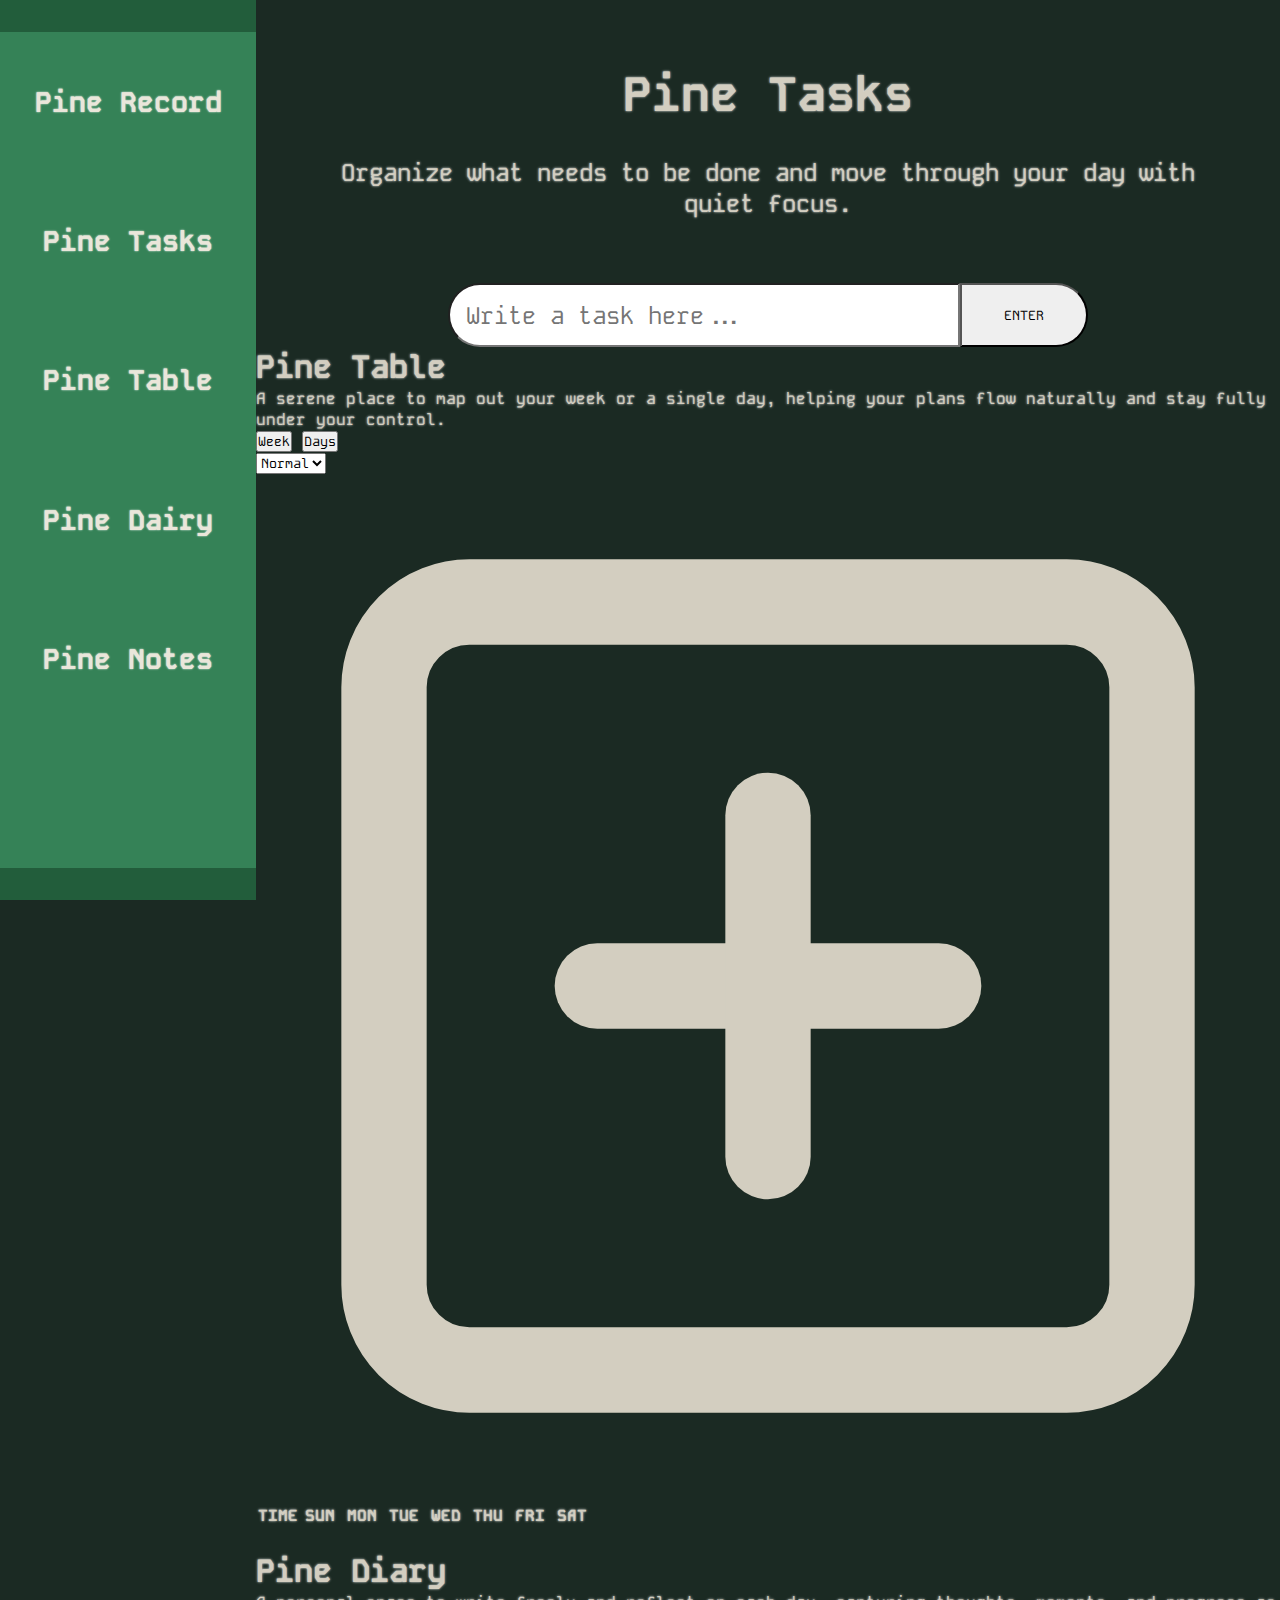
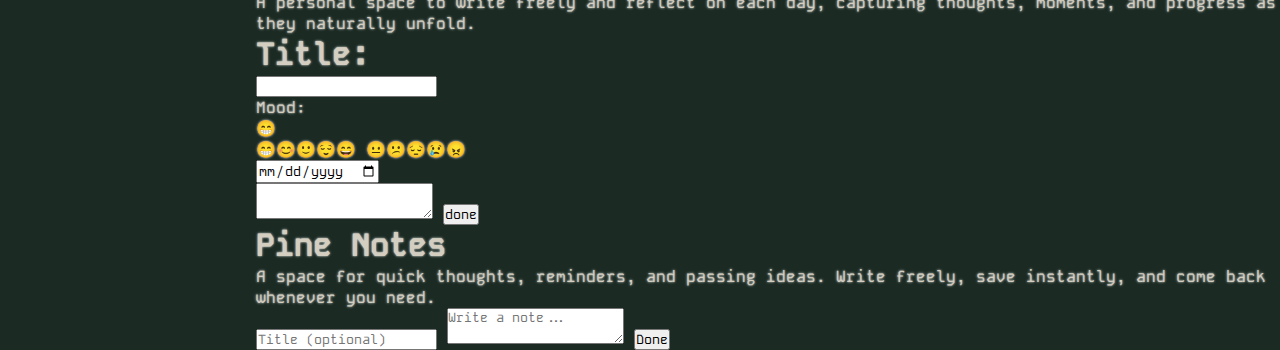
<file: index.html>
<!DOCTYPE html>
<html lang="en">
<head>
    <meta charset="UTF-8">
    <meta name="viewport" content="width=device-width, initial-scale=1.0">
    <link rel="stylesheet" href="style.css">
    <link rel="stylesheet" href="https://cdnjs.cloudflare.com/ajax/libs/font-awesome/6.5.2/css/all.min.css">
    <link rel="preconnect" href="https://fonts.googleapis.com">
    <link rel="preconnect" href="https://fonts.gstatic.com" crossorigin>
    <link href="https://fonts.googleapis.com/css2?family=Kode+Mono:wght@400..700&family=Turret+Road:wght@200;300;400;500;700;800&family=Yarndings+12&display=swap" rel="stylesheet">
    <title>Pine Record</title>
</head>
<body>
        <!-- NAVIGATION -->
    <header>
        <nav>
            <div class="navDiv recordNav"><h3>Pine Record</h3></div>
            <div class="navDiv tasksNav"><h3>Pine Tasks</h3></div>
            <div class="navDiv tableNav"><h3>Pine Table</h3></div>
            <div class="navDiv diaryNav"><h3>Pine Dairy</h3></div>
            <div class="navDiv notesNav"><h3>Pine Notes</h3></div>
        </nav>
    </header>

    <main>
        <section class="recordSec">
                <!-- FRONT FACE -->
            <div class="sec1">
                <h1>Pine Record</h1>

                <p>A quiet place to slow down, write your thoughts, and gently organize your day all in one peaceful space.</p>
            </div>

                <!-- PINE CHOICES -->
            <div class="sec2">
                <div class="choices tasksChoice"><h2>Pine Tasks</h2></div>
                <div class="choices tableChoice"><h2>Pine Table</h2></div>
                <div class="choices diaryChoice"><h2>Pine Dairy</h2></div>
                <div class="choices notesChoice"><h2>Pine Notes</h2></div>
            </div>
        </section>

        <section class="tasksSec hidden">
            <div class="sec1">
                <h1>Pine Tasks</h1>

                <p>Organize what needs to be done and move through your day with quiet focus.</p>
            </div>

            <div class="secc2">
                <div class="inputSec">
                    <input type="text" id="taskInput" class="taskInput" placeholder="Write a task here...">

                    <button onclick="getInput()" id="taskBtn" class="taskBtn">ENTER</button>
                </div>

                <ul id="taskList" class="taskList empty">
                </ul>
            </div>
        </section>

        <section class="tableSec  hidden">
            <div class="sec1">
                <h1>Pine Table</h1>

                <p>A serene place to map out your week or a single day, helping your plans flow naturally and stay fully under your control.</p>
            </div>
            
            <div class="outerDiv">
                <div class="toggleDiv">
                    <div class="toggleBtn ">
                        <button class="week">Week</button>
                        <button class="days">Days</button>
                    </div>
                    <div class="selectDiv">
                        <select class="tableSize">
                            <option>Normal</option>
                            <option>Large</option>
                            <option>Big</option>
                            <option>Huge</option>
                        </select>
                        <select class="daySel">
                            <option>Sunday</option>
                            <option>Monday</option>
                            <option>Tuesday</option>
                            <option>Wednesday</option>
                            <option>Thursday</option>
                            <option>Friday</option>
                            <option>Saturday</option>
                        </select>
                    </div>
                </div>
                
                <div class="ultDiv">
                    <div class="tableBtns">
                        <!-- <div class="headBtn">
                        </div> -->

                        <!-- <div class="rowBtns">
                            <svg class="del"></svg>
                            <svg class="add"></svg>
                        </div> -->
                    </div>

                    <div class="sec2 pp">
                        <table class="table">
                            <thead>
                                <tr class="trHead">
                                    <th>TIME</th>
                                    <th>SUN</th>
                                    <th>MON</th>
                                    <th>TUE</th>
                                    <th>WED</th>
                                    <th>THU</th>
                                    <th>FRI</th>
                                    <th>SAT</th>
                                </tr>
                            </thead>
                            
                            <tbody>
                            </tbody>
                        </table>
                    </div>
                </div>
            </div>
        </section>

        <section class="diarySec hidden">
            <div class="sec1">
                <h1>Pine Diary</h1>

                <p>
                    A personal space to write freely and reflect on each day, capturing thoughts, moments, and progress as they naturally unfold.
                </p>
            </div>

            <div class="diaryWrite">
                <div class="upperSec">
                    <div class="titleWrap">
                        <h1>Title:</h1>
                        <input class="diaryTitle" type="text">
                    </div>
                    <div class="mooDate">
                        <span>Mood:</span>
                        <div class="moodSelect">
                            <span class="mood currentMood">😁</span>

                            <div class="moodPanel hidden">
                                <span>😁</span><span>😊</span><span>🙂</span><span>😌</span><span>😄</span>
                                <span>😐</span><span>😕</span><span>😔</span><span>😢</span><span>😠</span>
                            </div>
                        </div>

                        <input class="date" type="date">

                    </div>
                </div>

                <textarea class="diaryText"></textarea>

                <button class="diaryDone">done</button>
            </div>
        </section>

        <section class="notesSec hidden">
            <div class="sec1">
                <h1>Pine Notes</h1>

                <p>
                    A space for quick thoughts, reminders, and passing ideas. Write freely, save instantly, and come back whenever you need.
                </p>
            </div>
            
            <div class="noteWrite">
                <input class="noteTitle" placeholder="Title (optional)">

                <textarea class="noteText" placeholder="Write a note..."></textarea>

                <button class="noteDone">Done</button>
            </div>

            <div class="notesList">
                <!-- notes will be appended here -->
            </div>
        </section>
    </main>

    <footer></footer>

    <script src="script.js"></script>
</body>
</html>
</file>
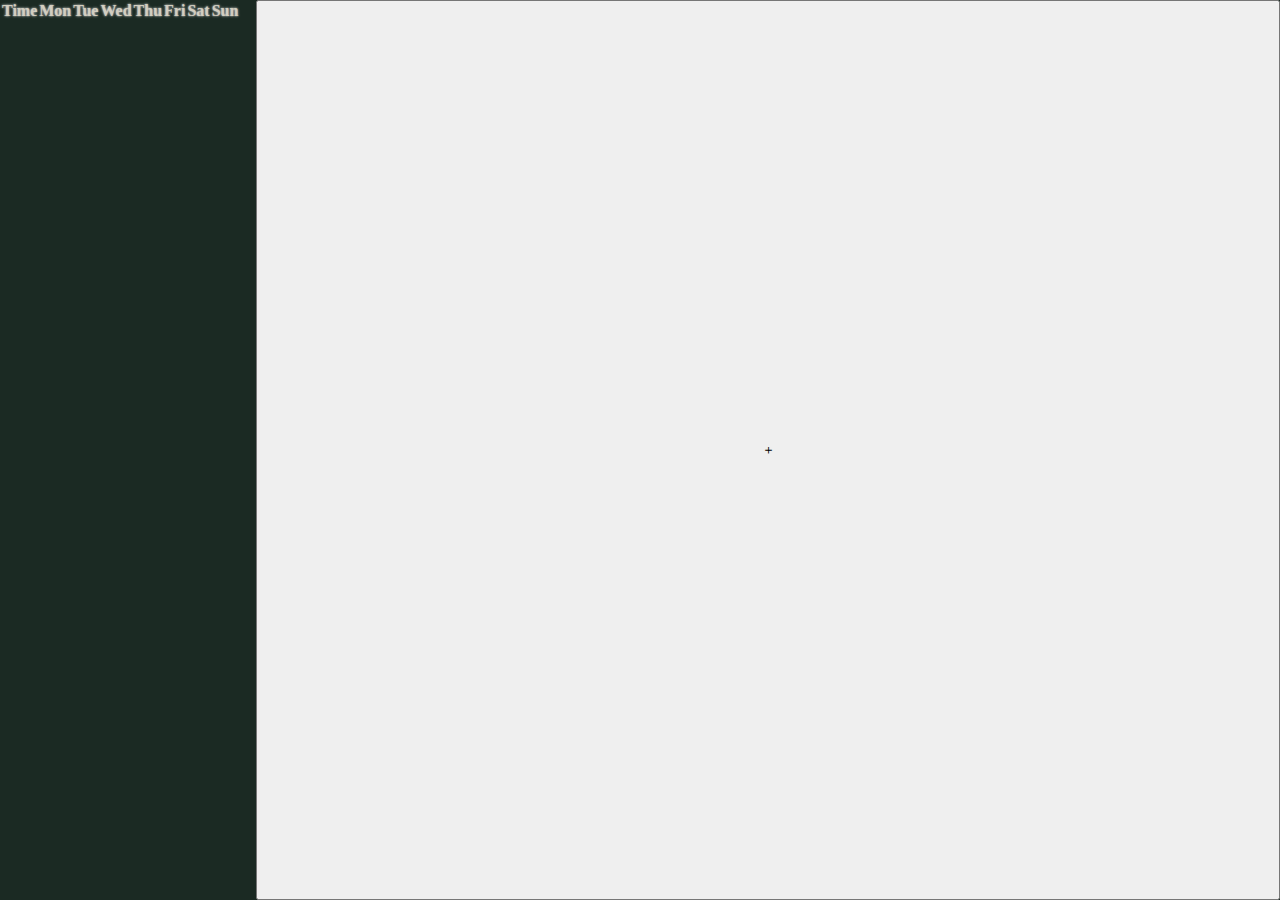
<file: test.html>
<!DOCTYPE html>
<html lang="en">
<head>
<meta charset="UTF-8">
<title>Editable Timetable</title>
<link rel="stylesheet" href="test.css">
</head>
<body>

<div class="timetable-wrapper">
    <!-- TABLE -->
    <table id="timetable">
        <thead>
            <tr>
                <th>Time</th>
                <th>Mon</th>
                <th>Tue</th>
                <th>Wed</th>
                <th>Thu</th>
                <th>Fri</th>
                <th>Sat</th>
                <th>Sun</th>
            </tr>
        </thead>
        <tbody>
            <!-- Initial buffer row -->
            <tr class="buffer-row">
                <td contenteditable></td>
                <td contenteditable></td>
                <td contenteditable></td>
                <td contenteditable></td>
                <td contenteditable></td>
                <td contenteditable></td>
                <td contenteditable></td>
                <td contenteditable></td>
            </tr>
        </tbody>
    </table>

    <!-- BUTTON COLUMN -->
    <div id="row-buttons"></div>
</div>

<!-- HEADER ADD BUTTON -->
<button id="header-add" class="add-btn">＋</button>

<script src="script.js"></script>
</body>
</html>
</file>
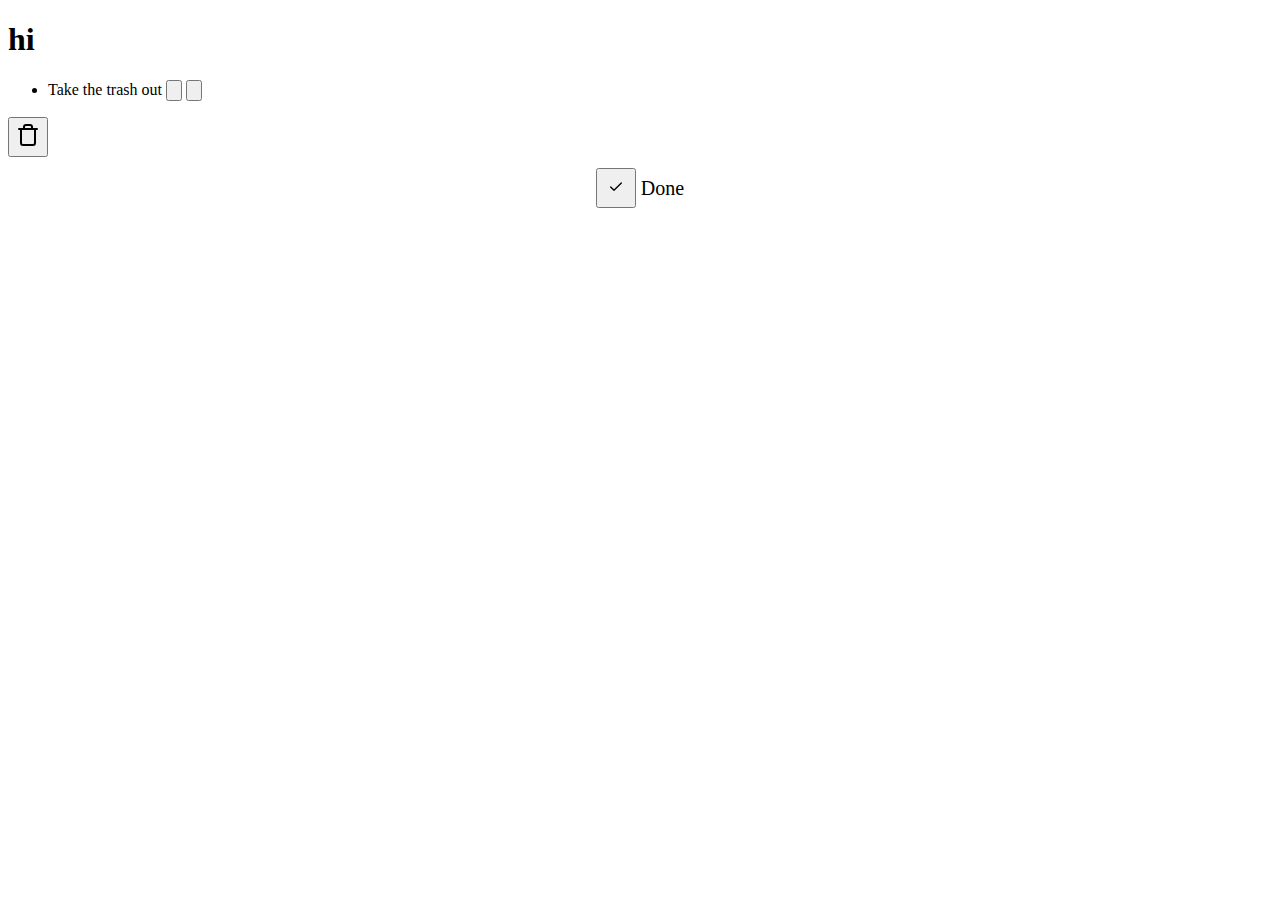
<file: test2.0.html>
<!DOCTYPE html>
<html lang="en">
<head>
    <meta charset="UTF-8">
    <meta name="viewport" content="width=device-width, initial-scale=1.0">
    <link rel="stylesheet"
        href="https://cdnjs.cloudflare.com/ajax/libs/font-awesome/6.5.2/css/all.min.css">
    <title>Document</title>
</head>
<body>
    
    <h1>hi</h1>
    <ul>
        <li class="task">
  <span>Take the trash out</span>

  <button class="iconBtn">
    <!-- check -->
    <svg class="icon" viewBox="0 0 24 24">
      <path d="M9 12l2 2 4-4"/>
    </svg>
  </button>

  <button class="iconBtn">
    <!-- trash -->
    <svg class="icon" viewBox="0 0 24 24">
      <path d="M3 6h18"/>
      <path d="M8 6v14"/>
      <path d="M16 6v14"/>
    </svg>
  </button>
</li>

    </ul>
<button style="height: 40px; width: 40px;">
    <svg xmlns="http://www.w3.org/2000/svg"
    width="24" height="24" viewBox="0 0 24 24"
    fill="none" stroke="currentColor"
    stroke-width="2" stroke-linecap="round"
    stroke-linejoin="round"
    class="lucide lucide-trash-icon lucide-trash">
    <path d="M19 6v14a2 2 0 0 1-2 2H7a2 2 0 0 1-2-2V6"/>
    <path d="M3 6h18"/>
    <path d="M8 6V4a2 2 0 0 1 2-2h4a2 2 0 0 1 2 2v2"/>
</svg>
</button>
<div style="display: flex; gap: 5px; justify-content: center; align-items: center; font-size: 20px; "> 
<button style="height: 40px; width: 40px;">
   <svg xmlns="http://www.w3.org/2000/svg" width="16" height="16" viewBox="0 0 24 24" fill="none" stroke="currentColor" stroke-width="2" stroke-linecap="round" stroke-linejoin="round" class="lucide lucide-check-icon lucide-check"><path d="M20 6 9 17l-5-5"/></svg>
</button>
<p>Done</p>
</div>
</body>
</html>
</file>
<file: style.css>
/* GLOBAL */
*{
    padding: 0;
    margin: 0;
    box-sizing: border-box;
    font-family: "Kode Mono";
}

    /* BODY */
body{
    background-color: #1B2A23;
    color: #D3CEC0;
    text-shadow: 0 0 0.15rem #fff;
    display: grid;
    grid-template-columns: 20vw 1fr;
    min-height: 100vh;
}

    /* NAV */
nav{
    width: auto;
    height: 100vh;
    background-color: #358257;
    color: #EAE6DA;
    text-shadow: 0 0 0.12rem #fff;
    font-size: 1.5rem;
    display: flex;
    flex-direction: column;
    text-align: center;
    position: sticky;
    top: 0;
    border-top: 2rem solid #225d3b ;
    border-bottom: 2rem solid #225d3b ;
}

.navDiv{
    height: calc(100% / 6);
    display: flex;
    justify-content: center;
    align-items: center;
}

.navDiv:hover{
    background-color: #2f210e;
    color: #7AB87D;
    box-shadow: 0 0 0.3rem #2f210e;
    cursor: pointer;
    transition: 0.2s;
}

    /* SECTION ONE */

.recordSec{
    display: none;
}

.recordSec .sec1{
    text-align: center;
    font-size: 1.5rem;
    padding: 5vw 5vw 5vw 5vw;
    display: flex;
    flex-direction: column;
    gap: 2rem;
}

.recordSec .sec2{
    background-color: #3B2B22;
    padding: 3vw;
    display: flex;
    flex-wrap: wrap;
    justify-content: center;
    align-items: center;
    gap: 2rem 10rem;
    border-top: 1rem solid #2e2018;
    border-bottom: 1rem solid #2e2018;
    box-shadow: 0 0 0.5rem #1c120c;
}

.choices{
    background-color: #5B3E2F;
    width: 20vw;
    height: 10vw;
    display: flex;
    justify-content: center;
    align-items: center;
    border-radius: 3vw;
    box-shadow: 0 0 0.5rem #1c120c;
    font-size: 1.5rem;
    transition: 0.5s;
}

.choices:hover{
    background-color: #7C5A44;
    cursor: pointer;
    transform: translateY(-5px);
}

/* TASK SECTION */
.tasksSec .sec1{
    text-align: center;
    font-size: 1.5rem;
    padding: 5vw 5vw 5vw 5vw;
    display: flex;
    flex-direction: column;
    gap: 2rem;
}

.tasksSec .sec2{
    display: flex;
    flex-direction: column;
    justify-content: center;
    align-items: center;
}

.inputSec{
    display: flex;
    justify-content: center;
}

.taskInput{
    height: 5vw;
    width: 40vw;
    padding-left: 1rem;
    font-size: 1.5rem;
    border-radius: 2rem 0 0 2rem;
}

.taskBtn{
    width: 10vw;
    height: 5vw;
    border-radius: 0 2rem 2rem 0;
    cursor: pointer;
}

    /* TASK LIST SECTION */
.taskList{
    width: auto;
    background-color: #2f210e;
    margin: 3rem auto 0 auto;
    padding: 1rem;
    display: flex;
    flex-direction: column;
    align-items: center;
    gap: 1rem;
    border-radius: 2rem;
}

.taskList.empty{
    display: none;
}

.taskLi {
    width: 100%;
    min-height: 6vw;
    background-color: #5B3E2F;
    color: #EAE6DA;
    padding: 0.5rem;
    padding-left: 1rem;

    display: flex;
    align-items: center;
    justify-content: space-between;
    border-radius: 1rem;
    gap: 1rem;
}

.liP{
    width: 100%;
    word-wrap: break-word;
    overflow-wrap: break-word;
    white-space: normal;
    line-height: 1.4;
}

.liBtns{
    width: 20%;
    height: 10vh;
    padding: 0.3rem 0 0.3rem 1rem;
    display: flex;
    flex-direction: column;
    justify-content: center;
    gap: 0.5rem;
    background-color: #3B2B22;
    border-radius: 1rem;
}

.doneDiv, .trashDiv{
    display: flex;
    gap: 0.6rem;
    align-items: center;
    border: 50%;
}

.check, .trash{
    width: 25px;
    height: 20px;
    display: flex;
    justify-content: center;
    align-items: center;
}

.checked{
    background-color: #4caf50;
    color: #fff;
}

.completed{
    text-decoration: line-through;
    opacity: 0.5;
}


@media (max-width: 1200px){
    nav{
        font-size: 1.3rem;
    }
    .sec1{
        font-size: 1.2rem;
    }
    .choices{
        font-size: 1.2rem;
    }
}

@media (max-width: 900px){
    nav{
        font-size: 1rem;
    }
    .sec1{
        font-size: 0.9rem;
    }
    .choices{
        width: 40vw;
        height: 15vw;
        font-size: 1.2rem;
    } 
    .taskLi{
        gap:0.5rem
    }
    .liBtns{
        font-size: 0.9rem;
        padding-left: 0.5rem;
    }
    .doneDiv, .trashDiv{
        gap: 0.4rem
    }
    .check, .trash{
        width: 20px;
        height: 15px;
    }
}

@media (max-width: 700px){
    body{
        display: block;
    }
    nav{
        width: 100%;
        height: 6rem;
        flex-direction: row;
        justify-content: space-evenly;
        align-items: center;
        font-size: 1.3rem;
        border: none;
    }
    .navDiv:hover{
        background-color: transparent;
        color: inherit;
        box-shadow: none;
        cursor: default;
    }
    .sec1{
        font-size: 0.8rem;
    }
    .choices{
        width: 60vw;
        height: 17vw;
        font-size: 1.5rem;
    }
    .taskInput{
        width: 70vw;
        height: 10vw;
        font: 0.1rem;
    }
    .liBtns{
        height: 12vw;
    }
    .taskBtn{
        width: 20vw;
        height: 10vw;
    }
    .check, .trash{
        width: 15px;
        height: 12px;
    }
}

@media (max-width: 550px){
    .taskLi{
        padding-right: 0.3rem;
    }
    .liBtns{
        width: 21%;
        flex-direction: initial;
        padding: 0.5rem 0.7rem;
    }
    .doneDiv p, .trashDiv p{
        display: none;
    }
}

@media (max-width: 400px){
    nav{
        font-size: 0.9rem;
    }
    .choices{
        font-size: 1.2rem;
    }
}
</file>
<file: test.css>
/* GLOBAL */
*{
    padding: 0;
    margin: 0;
    box-sizing: border-box;
    font-family: "Kode Mono";
}

    /* BODY */
body{
    background-color: #1B2A23;
    color: #D3CEC0;
    text-shadow: 0 0 0.15rem #fff;
    display: grid;
    grid-template-columns: 20vw 1fr;
    min-height: 100vh;
}

    /* NAV */
nav{
    width: auto;
    height: 100vh;
    background-color: #358257;
    color: #EAE6DA;
    text-shadow: 0 0 0.12rem #fff;
    font-size: 1.5rem;
    display: flex;
    flex-direction: column;
    text-align: center;
    position: sticky;
    top: 0;
    border-top: 2rem solid #225d3b ;
    border-bottom: 2rem solid #225d3b ;
}

.navDiv{
    height: calc(100% / 6);
    display: flex;
    justify-content: center;
    align-items: center;
}

.navDiv:hover{
    background-color: #2f210e;
    color: #7AB87D;
    box-shadow: 0 0 0.3rem #2f210e;
    cursor: pointer;
    transition: 0.2s;
}

/* PINE RECORD */

.recordSec{
    display: none;
}

.recordSec .sec1{
    text-align: center;
    font-size: 1.5rem;
    padding: 5vw 5vw 5vw 5vw;
    display: flex;
    flex-direction: column;
    gap: 2rem;
}

    /* CHOIES */
.recordSec .sec2{
    background-color: #3B2B22;
    padding: 3vw;
    display: flex;
    flex-wrap: wrap;
    justify-content: center;
    align-items: center;
    gap: 2rem 10rem;
    border-top: 1rem solid #2e2018;
    border-bottom: 1rem solid #2e2018;
    box-shadow: 0 0 0.5rem #1c120c;
}

.choices{
    background-color: #5B3E2F;
    width: 20vw;
    height: 10vw;
    display: flex;
    justify-content: center;
    align-items: center;
    border-radius: 3vw;
    box-shadow: 0 0 0.5rem #1c120c;
    font-size: 1.5rem;
    transition: 0.5s;
}

.choices:hover{
    background-color: #7C5A44;
    cursor: pointer;
    transform: translateY(-5px);
}

/* PINE TASK */

.tasksSec{
    display: none;
}

.tasksSec .sec1{
    text-align: center;
    font-size: 1.5rem;
    padding: 5vw 5vw 5vw 5vw;
    display: flex;
    flex-direction: column;
    gap: 2rem;
}

    /* INPUT SECTION */
.tasksSec .sec2{
    display: flex;
    flex-direction: column;
    justify-content: center;
    align-items: center;
}

.inputSec{
    display: flex;
    justify-content: center;
}

.taskInput{
    height: 5vw;
    width: 40vw;
    padding-left: 1rem;
    font-size: 1.5rem;
    border-radius: 2rem 0 0 2rem;
}

.taskBtn{
    width: 10vw;
    height: 5vw;
    border-radius: 0 2rem 2rem 0;
    cursor: pointer;
}

    /* TASK SECTION */
.taskList{
    width: auto;
    background-color: #2f210e;
    margin: 3rem auto 0 auto;
    padding: 1rem;
    display: flex;
    flex-direction: column;
    align-items: center;
    gap: 1rem;
    border-radius: 2rem;
}

.taskList.empty{
    display: none;
}

.taskLi {
    width: 100%;
    min-height: 6vw;
    background-color: #5B3E2F;
    color: #EAE6DA;
    padding: 0.5rem;
    padding-left: 1rem;

    display: flex;
    align-items: center;
    justify-content: space-between;
    border-radius: 1rem;
    gap: 1rem;
}

.liP{
    width: 100%;
    word-wrap: break-word;
    overflow-wrap: break-word;
    white-space: normal;
    line-height: 1.4;
}

.liBtns{
    width: 20%;
    height: 10vh;
    padding: 0.3rem 0 0.3rem 1rem;
    display: flex;
    flex-direction: column;
    justify-content: center;
    gap: 0.5rem;
    background-color: #3B2B22;
    border-radius: 1rem;
}

.doneDiv, .trashDiv{
    display: flex;
    gap: 0.6rem;
    align-items: center;
    border: 50%;
}

.check, .trash{
    width: 25px;
    height: 20px;
    display: flex;
    justify-content: center;
    align-items: center;
}

.checked{
    background-color: #4caf50;
    color: #fff;
}

.completed{
    text-decoration: line-through;
    opacity: 0.5;
}

/* PINE TABLE */
/* Container section */
.tableSec .sec2 {
  background-color: #f0f0f5; /* cozy background */
  padding: 1rem;
  border-radius: 10px;
  overflow-x: auto; /* horizontal scroll if table too wide */
}

/* Main table styling */
.table {
  width: 100%;
  border-collapse: collapse;
  table-layout: fixed; /* keeps cell widths consistent */
  min-width: 600px;    /* prevent table from being too narrow */
  background-color: #ffffff;
  border-radius: 5px;
}

/* Header cells */
.table tr th {
  border: 1px solid #333;
  padding: 0.5rem;
  background-color: #ffe4c4; /* light warm color */
  text-align: center;
}

/* Editable cells */
.table tr td {
  border: 1px solid #333;
  padding: 0.5rem;
  text-align: center;
  vertical-align: middle;
  min-width: 80px; /* prevents collapsing */
}

/* Highlight duplicate cells via JS */
.table tr td.duplicate {
  background-color: #ffcccc;
}



/* MEDIA */
@media (max-width: 1200px){
    nav{
        font-size: 1.3rem;
    }
    .sec1{
        font-size: 1.2rem;
    }
    .choices{
        font-size: 1.2rem;
    }
}

@media (max-width: 900px){
    nav{
        font-size: 1rem;
    }
    .sec1{
        font-size: 0.9rem;
    }
    .choices{
        width: 40vw;
        height: 15vw;
        font-size: 1.2rem;
    } 
    .taskLi{
        gap:0.5rem
    }
    .liBtns{
        font-size: 0.9rem;
        padding-left: 0.5rem;
    }
    .doneDiv, .trashDiv{
        gap: 0.4rem
    }
    .check, .trash{
        width: 20px;
        height: 15px;
    }
}

@media (max-width: 700px){
    body{
        display: block;
    }
    nav{
        width: 100%;
        height: 6rem;
        flex-direction: row;
        justify-content: space-evenly;
        align-items: center;
        font-size: 1.3rem;
        border: none;
    }
    .navDiv:hover{
        background-color: transparent;
        color: inherit;
        box-shadow: none;
        cursor: default;
    }
    .sec1{
        font-size: 0.8rem;
    }
    .choices{
        width: 60vw;
        height: 17vw;
        font-size: 1.5rem;
    }
    .taskInput{
        width: 70vw;
        height: 10vw;
        font: 0.1rem;
    }
    .liBtns{
        height: 12vw;
    }
    .taskBtn{
        width: 20vw;
        height: 10vw;
    }
    .check, .trash{
        width: 15px;
        height: 12px;
    }
}

@media (max-width: 550px){
    .taskInput{
        font-size: rem;
    }
    .taskLi{
        padding-right: 0.3rem;
    }
    .liBtns{
        width: 21%;
        flex-direction: initial;
        padding: 0.5rem 0.7rem;
    }
    .doneDiv p, .trashDiv p{
        display: none;
    }
}

@media (max-width: 400px){
    nav{
        font-size: 0.9rem;
    }
    .choices{
        font-size: 1.2rem;
    }
}
</file>
